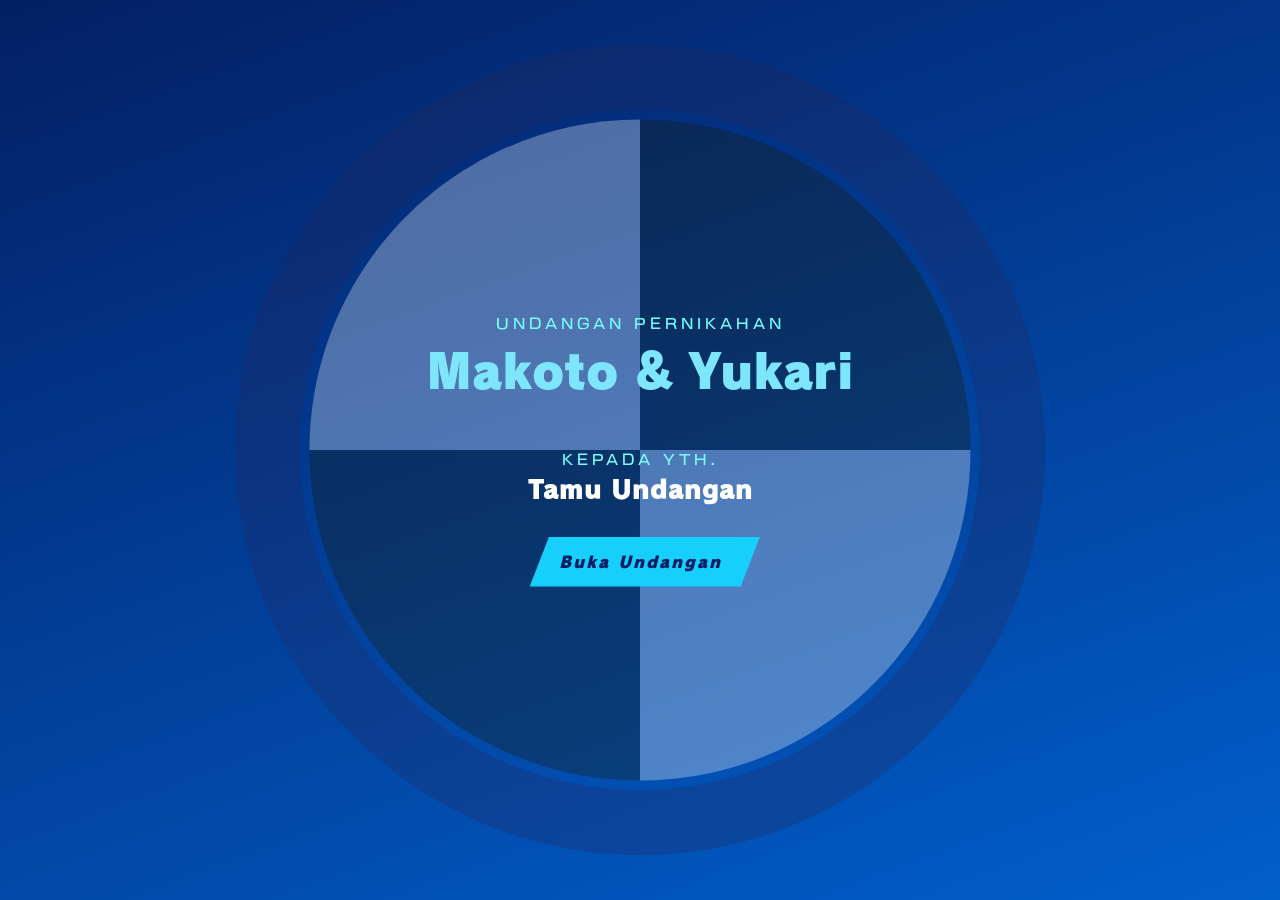
<file: index.html>
<!DOCTYPE html>
<html lang="id">
<head>
    <meta charset="UTF-8">
    <meta name="viewport" content="width=device-width, initial-scale=1.0">
    <title>Wedding Invitation</title>
    <link rel="stylesheet" href="bootstrap-5.3.8-dist/css/bootstrap.min.css">
    <link rel="stylesheet" href="css/style.css">
</head>
<body>

    <audio id="musik" src="assets/peak.mp3" loop preload="auto"></audio>
        <button id="btn-musik" type="button" class="btn-musik d-none" aria-label="Matikan suara">
        <span class="icon-musik" aria-hidden="true"></span>
    </button>

  <section id="cover" class="halaman min-vh-100 d-flex align-items-center justify-content-center text-center">
    <video class="cover-video" src="assets/cover.mp4" autoplay muted loop playsinline></video>
    <img  class="sees" src="assets/sees.svg" alt="sees_logo">
    <div class="container">
        <p class="mb-2">Undangan Pernikahan</p>
        <h1>Makoto &amp; Yukari</h1>

        <p class="mt-5 mb-1">Kepada Yth.</p>
        <h2 class="guest">Tamu Undangan</h2>

        <button id="btn-open" type="button" class="btn btn-open mt-4">Buka Undangan</button>
    </div>
  </section>

  <main>

    <section id="mempelai" class="halaman text-center d-none">
      <video class="mempelai-video" src="assets/yukari.mp4" autoplay muted loop playsinline></video>

    <button id="btn-cover" type="button" class="btn btn-open btn-back">
    <img src="assets/back.svg" alt="">
    <span>Kembali</span>
   </button>
      <div class="container">
        <p class="mb-2">Dengan Rahmat Tuhan Yang Maha Esa</p>
        <h2 class="section-title">Akan Dilaksanakan Pernikahan Mempelai</h2>

        <div class="row g-4 justify-content-center">

          <div class="col-12 col-md-5">
            <div class="mempelai-card">
              <img src="assets/mempelai-pria.jpg" alt="Mempelai pria" class="mempelai-foto">
              <h3 class="mempelai-nama">Yuki Makoto</h3>
              <p class="mempelai-ortu">Putra dari Bapak Igor &amp; Ibu Elizabeth</p>
            </div>
          </div>

          <div class="col-12 col-md-5">
            <div class="mempelai-card">
              <img src="assets/mempelai-wanita.jpg" alt="Mempelai wanita" class="mempelai-foto">
              <h3 class="mempelai-nama">Takeba Yukari</h3>
              <p class="mempelai-ortu">Putri dari Bapak Eiichiro &amp; Ibu Isako</p>
            </div>
          </div>

        </div>
        <button id="btn-acara" type="button" class="btn btn-open mt-3">Detail Acara</button>
      </div>
    </section>

    <section id="acara" class="halaman text-center d-none">
      <video class="acara-video" src="assets/makoto.mp4" autoplay muted loop playsinline></video>
      <div class="container">
        <p class="mb-2">Save the Date</p>
        <h2 class="section-title">Hari Bahagia</h2>

        <div class="row g-3 justify-content-center mb-3">
          <div class="col-3 col-md-2"><div class="count-box"><span 
            id="cd-hari" class="count-num">0</span><span class="count-label">Hari</span></div></div>
          <div class="col-3 col-md-2"><div class="count-box"><span 
            id="cd-jam" class="count-num">0</span><span class="count-label">Jam</span></div></div>
          <div class="col-3 col-md-2"><div class="count-box"><span 
            id="cd-menit" class="count-num">0</span><span class="count-label">Menit</span></div></div>
          <div class="col-3 col-md-2"><div class="count-box"><span 
            id="cd-detik" class="count-num">0</span><span class="count-label">Detik</span></div></div>
        </div>

        <div class="row justify-content-center">
          <div class="col-12 col-md-6">
            <div class="acara-card">
              <h3>Akad Nikah & Resepsi</h3>
              <p class="acara-waktu">Jumat, 30 Oktober 2026<br>15.00 WIB s/d Selesai</p>
              <p>Aula Graha Adyatama<br>SMA Negeri 2 Nganjuk</p>
              <a href="https://maps.app.goo.gl/Z48GdDArWiMpKMor6" target="_blank" rel="noopener" class="btn btn-open mt-2">Lihat Lokasi</a>
            </div>
          </div>
        </div>

        <div class="d-flex justify-content-center gap-3 mt-3">
         <button id="btn-kembali" type="button" class="btn btn-open">Kembali</button>
         <button id="btn-rsvp" type="button" class="btn btn-open">RSVP</button>
        </div>
      </div>
    </section>

    <section id="rsvp" class="halaman text-center d-none">
      <video class="rsvp-video" src="assets/both.mp4" autoplay muted loop playsinline></video>
        <button id="btn-rsvp-kembali" type="button" class="btn btn-open btn-back">
            <img src="assets/back.svg" alt="">
            <span>Kembali</span>
        </button>

        <div class="container">
            <p class="mb-2">Konfirmasi Kehadiran</p>
            <h2 class="section-title">RSVP</h2>

            <div class="row justify-content-center">
            <div class="col-12 col-md-6">
                <form id="form-rsvp" class="rsvp-card text-start">

                <label for="rsvp-nama" class="rsvp-label">Nama</label>
                <input id="rsvp-nama" type="text" class="rsvp-input" required>

                <span class="rsvp-label">Konfirmasi Kehadiran</span>
                <div class="rsvp-pilihan">
                    <input type="radio" name="hadir" id="hadir-ya" value="Hadir" checked>
                    <label for="hadir-ya">Hadir</label>
                    <input type="radio" name="hadir" id="hadir-tidak" value="Tidak Hadir">
                    <label for="hadir-tidak">Tidak Hadir</label>
                </div>

                <label for="rsvp-ucapan" class="rsvp-label">Ucapan</label>
                <textarea id="rsvp-ucapan" rows="4" class="rsvp-input" required></textarea>

                <div class="text-center mt-4">
                    <button type="submit" class="btn btn-open">Kirim</button>
                </div>
                </form>
            </div>
            </div>
        </div>
        </section>

        <section id="terimakasih" class="halaman text-center d-none">
           <video class="terimakasih-video" src="assets/tengkyu.mp4" autoplay muted loop playsinline></video>
        <div class="container">
            <p class="mb-2">RSVP Terkirim</p>
            <h2 class="section-title">Terima Kasih</h2>
            <p class="terima-teks">Terima kasih telah melakukan RSVP.<br>Kami menantikan kehadiran Anda.</p>
            <button id="btn-ke-cover" type="button" class="btn btn-open mt-3">Kembali ke Cover</button>
        </div>
    </section>

  </main>

  <div id="transisi" class="d-none"></div>

  <script src="bootstrap-5.3.8-dist/js/bootstrap.bundle.min.js"></script>
  <script src="js/main.js"></script>
</body>
</html>
</file>
<file: css/style.css>
body {
  background: linear-gradient(160deg, var(--bg-dark), var(--bg));
  color: #ffffff;
  font-family: "NewRodin Pro", sans-serif;
}


@font-face {
  font-family: "Rodin Pro Bold";
  src: url("../fonts/Rodin Pro UB.otf") format("opentype");
  font-display: swap;
}
@font-face {
  font-family: "NewRodin Pro";
  src: url("../fonts/NewRodin Pro DB.otf") format("opentype");
  font-display: swap;
}

:root {
  --pink: #fd77d9;
  --red: #ff0000;
  --bg: #015fcc;
  --bg-dark: #031f64;
  --accent-1: #16cffb;
  --accent-2: #7de6fd;
  --accent-3: #77fefc;
  --text: #ffffff;

  --font-heading: "Rodin Pro Bold", sans-serif;
  --font-body: "NewRodin Pro", sans-serif;
}

.cover-video {
  position: absolute;
  inset: 0;
  width: 100%;
  height: 100%;
  object-fit: cover; 
  z-index: -2;  
  opacity: 0.1; 
  pointer-events: none;
}

.btn-musik {
  position: fixed;
  top: 1rem;
  right: 1rem;
  z-index: 10;
  display: grid;
  place-items: center;
  width: 2.8rem;
  height: 2.8rem;
  padding: 0;
  border: 0;
  background: var(--accent-1);
  color: var(--bg-dark);
  transition: background 0.1s, color 0.1s, transform 0.15s;
}

.btn-musik:hover,
.btn-musik:focus-visible {
  background: #ffffff;
  color: var(--red);
  outline: none;
  transform: scale(1.1);
}

.icon-musik {
  width: 1.5rem;
  height: 1.5rem;
  background-color: currentColor;
  -webkit-mask: url("../assets/unmute.svg") no-repeat center / contain;
          mask: url("../assets/unmute.svg") no-repeat center / contain;
}

/* icon mute unmute */
.btn-musik.muted .icon-musik {
  -webkit-mask-image: url("../assets/mute.svg");
          mask-image: url("../assets/mute.svg");
}

.sees {
  position: fixed;
  top: 50%;
  left: 50%;
  transform: translate(-50%, -50%);
  width: 90vmin;
  height: auto;
  z-index: -1;
  pointer-events: none;
  opacity: 0.3;
}

#cover h1 {
  font-family: var(--font-heading);
  font-size: 3rem;
  color: var(--accent-2);
}

#cover p {
  font-family: var(--font-body);
  color: var(--accent-3);
  letter-spacing: 4px;
  text-transform: uppercase;
  font-size: 0.9rem;
}

#cover h2.guest {
  font-family: var(--font-heading);
  font-size: 1.6rem;
  color: var(--text);
}

/* animasi tombol */
.btn.btn-open {
  position: relative;
  isolation: isolate;
  background: transparent;
  border: 0;
  border-radius: 0;
  color: var(--bg-dark);
  font-family: var(--font-heading);
  font-style: italic;
  letter-spacing: 2px;
  padding: 0.8rem 2.4rem;
  transition: color 0.1s, transform 0.15s;
}

.btn.btn-open::before,
.btn.btn-open::after {
  content: "";
  position: absolute;
  z-index: -1;
  clip-path: polygon(4% 100%, 12% 0, 100% 0, 92% 100%);
  inset: 0;
  background: var(--accent-1);
  transition: background 0.1s;
}
.btn.btn-open::before {
  inset: -8px -14px 8px 10px;
  background: var(--pink);
  opacity: 0;
}

/* hover dan press button */
.btn.btn-open:hover,
.btn.btn-open:active,
.btn.btn-open:first-child:active,
.btn.btn-open:focus-visible {
  color: var(--red);
  background: transparent;
  box-shadow: none;
  outline: none;
  animation: tombolBounce 0.22s cubic-bezier(0.175, 0.885, 0.32, 1.3) forwards;
}

.btn.btn-open:hover::after,
.btn.btn-open:active::after,
.btn.btn-open:focus-visible::after {
  background: #ffffff;
}

.btn.btn-open:hover::before,
.btn.btn-open:active::before,
.btn.btn-open:focus-visible::before {
  opacity: 1;
  animation: tombolPulse 0.9s infinite ease-in-out;
}

@keyframes tombolBounce {
  0%   { transform: rotate(0) scale(1); }
  60%  { transform: rotate(-4deg) scale(1.2); }
  100% { transform: rotate(-4deg) scale(1.1); }
}

@keyframes tombolPulse {
  0%, 75%   { transform: scale(1); }
  85%       { transform: scale(1.08); }
  92%, 100% { transform: scale(1); }
}

#mempelai {
  padding: 5rem 0;
  min-height: 100vh;
  min-height: 100dvh;
  display: flex;
  align-items: center;
}

.btn.btn-open.btn-back {
  position: absolute;
  top: 1rem;
  left: 1rem;
  z-index: 2;
  display: inline-flex;
  align-items: center;
  gap: 0.4rem;
  padding: 0.5rem 1.6rem;
}

.btn-back img {
  height: 1.6rem;
  width: auto;
}

.section-title {
  font-family: var(--font-heading);
  color: var(--accent-2);
  font-size: clamp(1.5rem, 4.5vh, 2.2rem);
  margin-bottom: clamp(0.75rem, 2.5vh, 2rem);
}

.mempelai-video {
  position: absolute;
  inset: 0;
  width: 100%;
  height: 100%;
  object-fit: cover;  
  z-index: -1;     
  opacity: 0.5;      
  pointer-events: none;
}

.mempelai-card {
  background: rgba(255, 255, 255, 0.06);
  border-left: 4px solid var(--accent-1);
  padding: 1.5rem;
  border-radius: 0.25rem;
  backdrop-filter: blur(4px);
}

.mempelai-foto {
  width: auto;
  max-width: 100%;
  height: clamp(150px, 39vh, 400px);
  aspect-ratio: 736 / 1308;
  object-fit: cover;
  border: 4px solid var(--accent-2);
  margin-bottom: 0.75rem;
}

.mempelai-nama {
  font-family: var(--font-heading);
  font-size: clamp(1.1rem, 3vh, 1.6rem);
  margin-bottom: 0.25rem;
}

.mempelai-ortu {
  font-size: 0.9rem;
  opacity: 0.85;
  margin-bottom: 0;
}

#acara {
  min-height: 100vh;
  min-height: 100dvh;
  padding: 1.5rem 0;
  display: flex;
  align-items: center;
}

.acara-video {
  position: absolute;
  inset: 0;
  width: 100%;
  height: 100%;
  object-fit: cover;   
  z-index: -1;          
  opacity: 0.5;       
  pointer-events: none;
}

#acara > .container > p {
  color: var(--accent-3);
  letter-spacing: 4px;
  text-transform: uppercase;
  font-size: 0.9rem;
}

.count-box {
  background: rgba(255, 255, 255, 0.08);
  border-bottom: 4px solid var(--accent-1);
  padding: 0.6rem 0.25rem;
  border-radius: 0.25rem;
  backdrop-filter: blur(4px);
}

.count-num {
  display: block;
  font-family: var(--font-heading);
  font-size: clamp(1.4rem, 4.5vh, 2rem);
  color: var(--accent-2);
}

.count-label {
  font-size: 0.8rem;
  text-transform: uppercase;
  letter-spacing: 2px;
}

.acara-card {
  background: rgba(255, 255, 255, 0.06);
  border-left: 4px solid var(--accent-1);
  padding: 1.5rem;
  height: 100%;
  margin-bottom: 0.75rem;
  border-radius: 0.25rem;
  backdrop-filter: blur(4px);
}

.acara-card h3 {
  font-family: var(--font-heading);
  color: var(--accent-2);
}

.acara-waktu {
  font-family: var(--font-heading);
  font-size: 1.1rem;
}

#rsvp,
#terimakasih {
  min-height: 100vh;
  min-height: 100dvh;
  padding: 1.5rem 0;
  display: flex;
  align-items: center;
}

.terimakasih-video {
  position: absolute;
  inset: 0;
  width: 100%;
  height: 100%;
  object-fit: cover;  
  z-index: -1;    
  opacity: 0.7;
  pointer-events: none;
}

#rsvp > .container > p,
#terimakasih > .container > p:first-child {
  color: var(--accent-3);
  letter-spacing: 4px;
  text-transform: uppercase;
  font-size: 0.9rem;
}

.terima-teks {
  font-size: 1.1rem;
}

.rsvp-video {
  position: absolute;
  inset: 0;
  width: 100%;
  height: 100%;
  object-fit: cover; 
  z-index: -1; 
  opacity: 0.5;
  pointer-events: none;
}

.rsvp-card {
  background: rgba(255, 255, 255, 0.06);
  border-left: 4px solid var(--accent-1);
  padding: 1.5rem;
  border-radius: 0.25rem;
  backdrop-filter: blur(4px);
}

.rsvp-label {
  display: block;
  font-family: var(--font-heading);
  color: var(--accent-2);
  margin: 0.75rem 0 0.35rem;
}

.rsvp-input {
  width: 100%;
  padding: 0.6rem 0.8rem;
  background: rgba(255, 255, 255, 0.1);
  border: 0;
  border-bottom: 3px solid var(--accent-1);
  border-radius: 0.25rem;
  color: var(--text);
  font-family: var(--font-body);
}

.rsvp-input:focus {
  outline: none;
  background: rgba(255, 255, 255, 0.18);
  border-bottom-color: var(--pink);
}

/* hadir/tidak hadir */
.rsvp-pilihan {
  display: flex;
  gap: 0.75rem;
}

.rsvp-pilihan input {
  position: absolute;
  opacity: 0;
  pointer-events: none;
}

.rsvp-pilihan label {
  flex: 1;
  text-align: center;
  padding: 0.6rem 0.5rem;
  background: rgba(255, 255, 255, 0.08);
  border-bottom: 4px solid transparent;
  font-family: var(--font-heading);
  font-style: italic;
  cursor: pointer;
  transition: background 0.1s, color 0.1s, transform 0.15s;
}

.rsvp-pilihan label:hover {
  background: rgba(255, 255, 255, 0.18);
}

.rsvp-pilihan input:checked + label {
  background: var(--accent-1);
  color: var(--bg-dark);
  border-bottom-color: var(--pink);
  transform: scale(1.05);
}

.rsvp-pilihan input:focus-visible + label {
  outline: 2px solid var(--pink);
}

/* transisi halaman */
.halaman {
  position: fixed;
  inset: 0;
  overflow-y: auto;
  background: linear-gradient(160deg, var(--bg-dark), var(--bg));
}

/* transisi pink */
#transisi {
  position: fixed;
  inset: 0;
  background: var(--pink);
}
</file>
